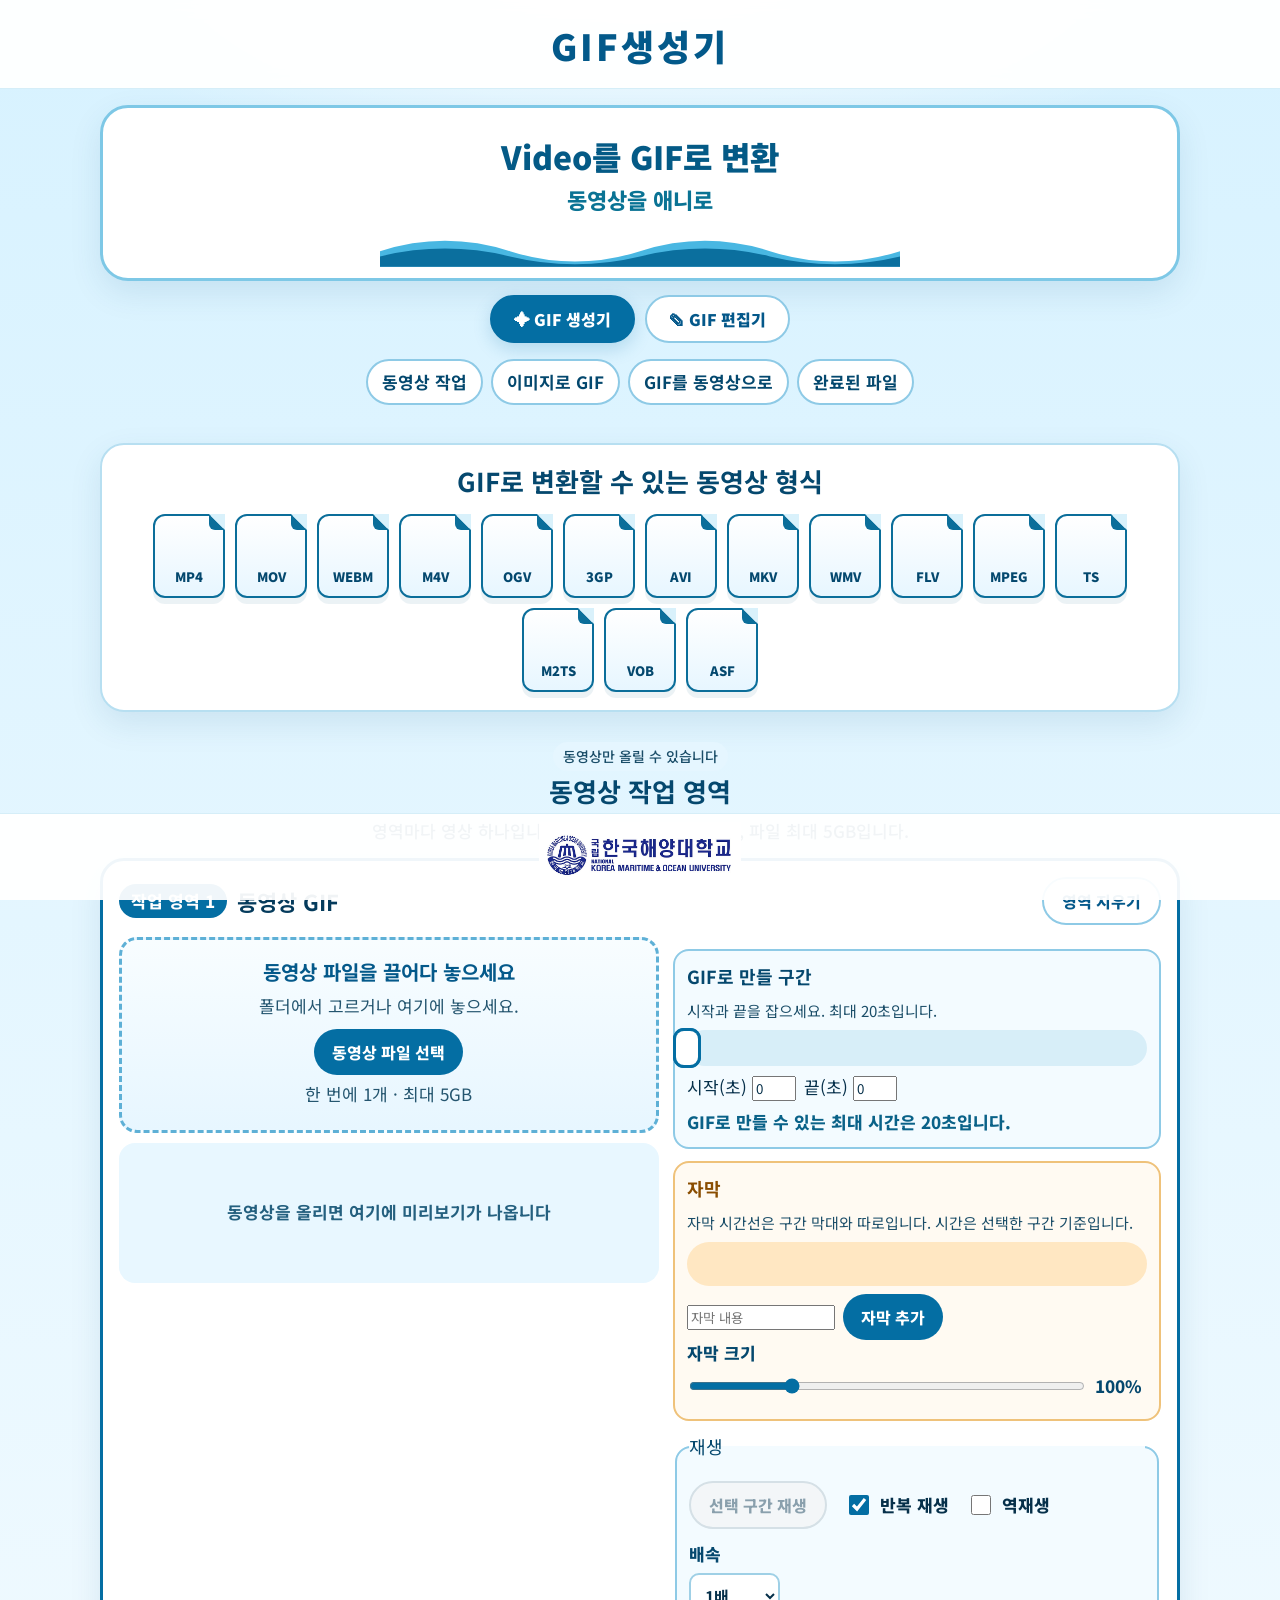
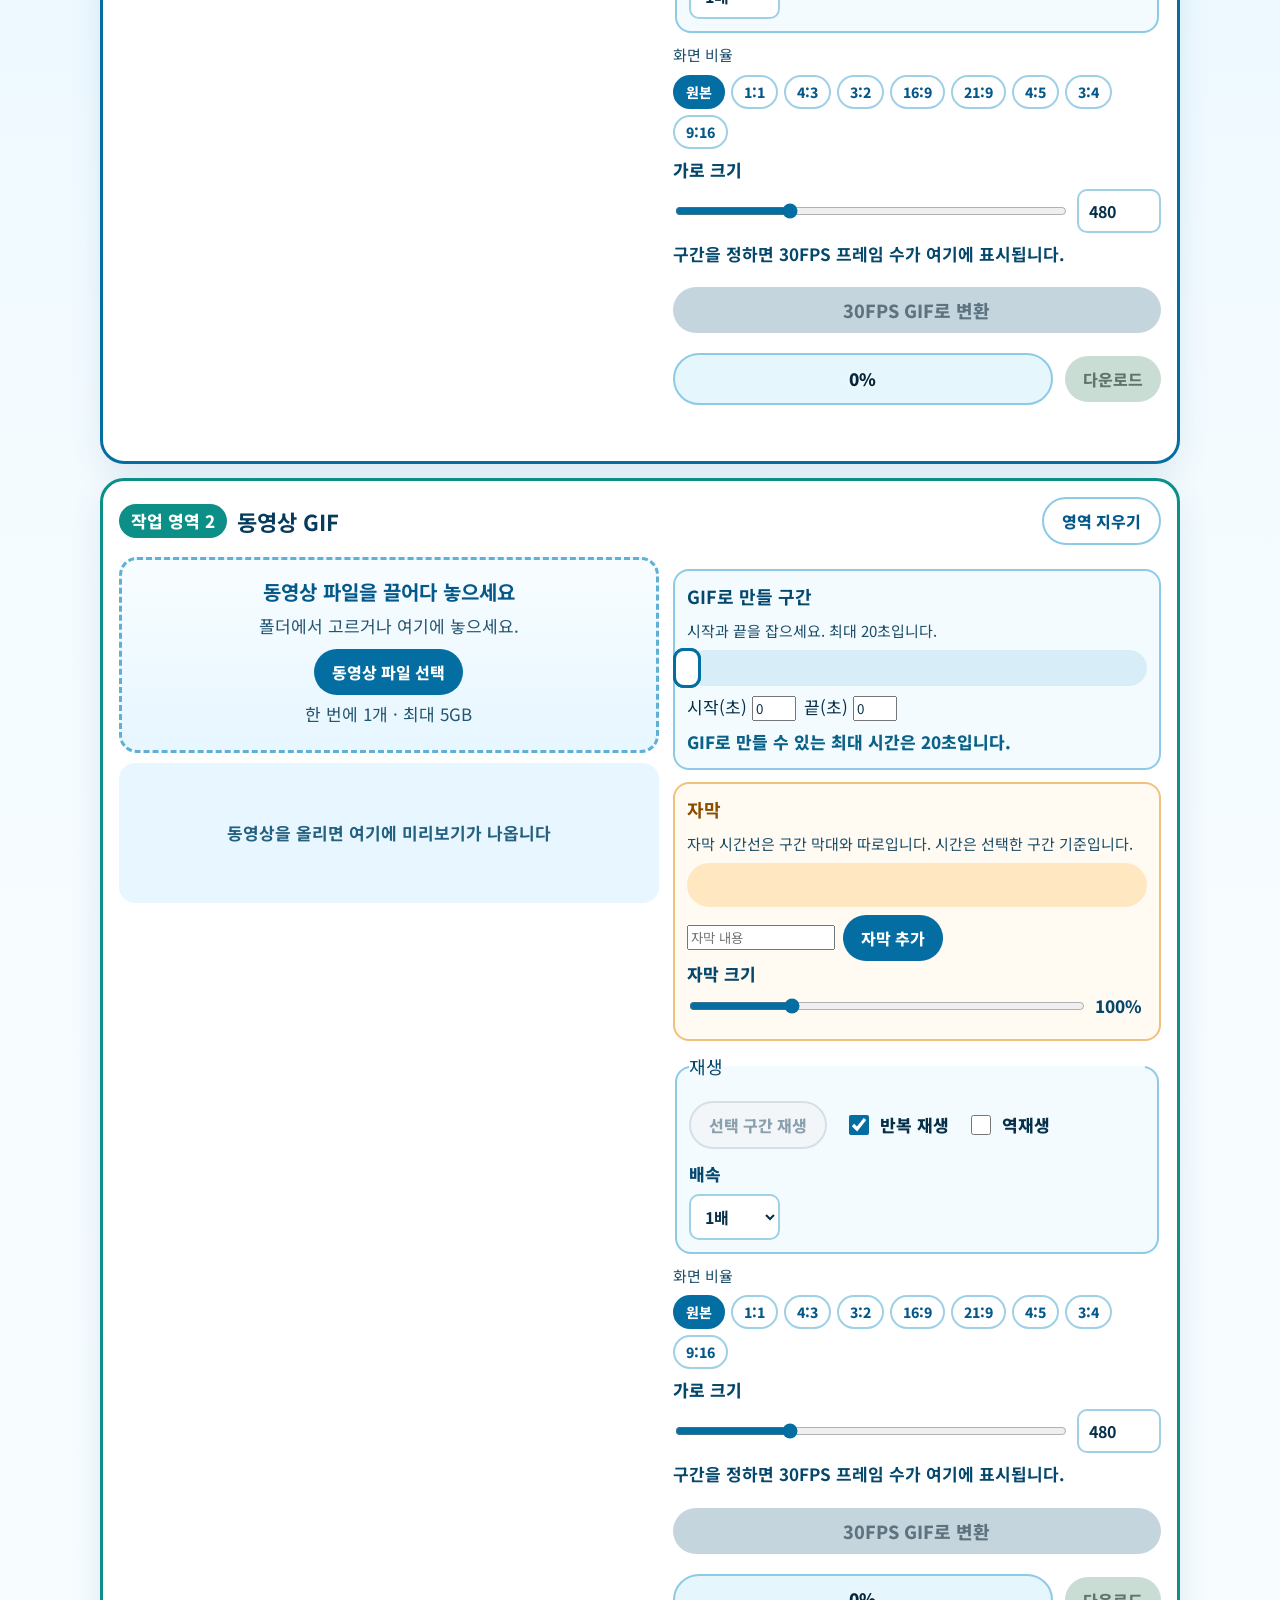
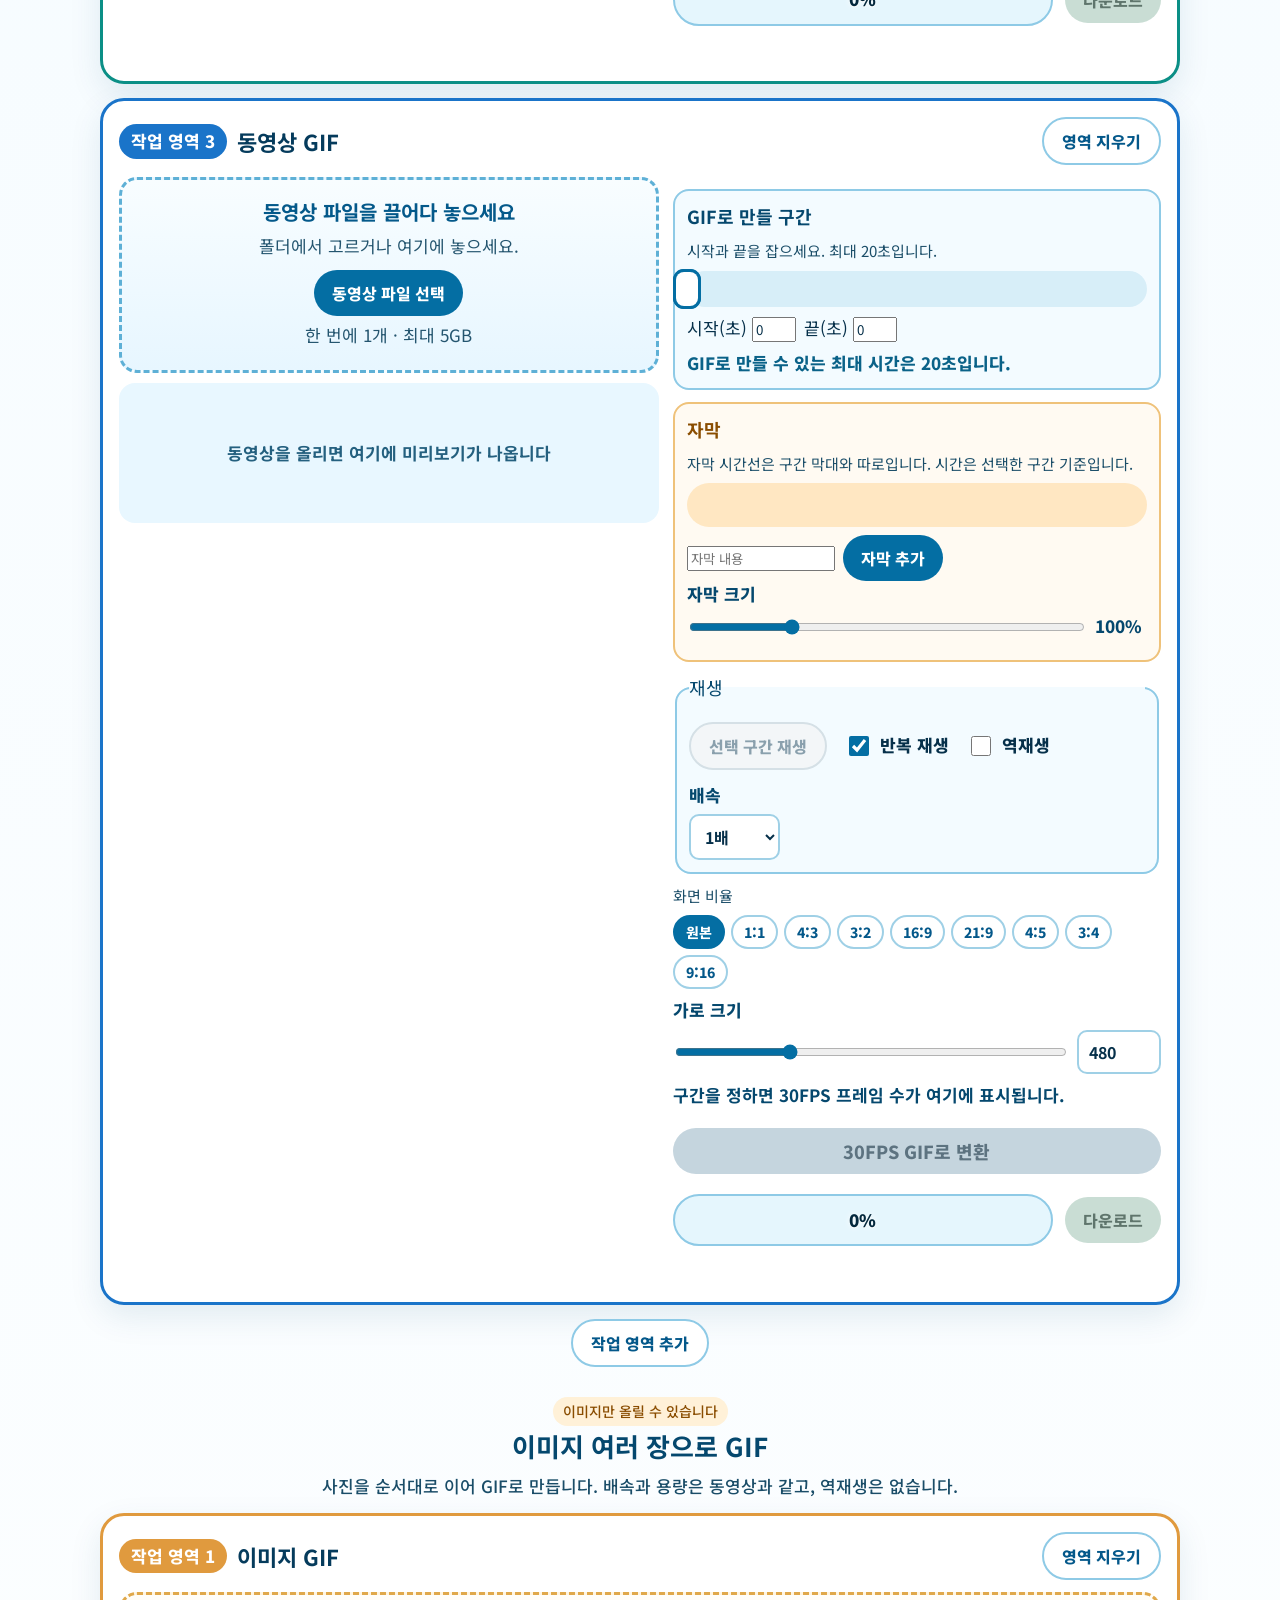
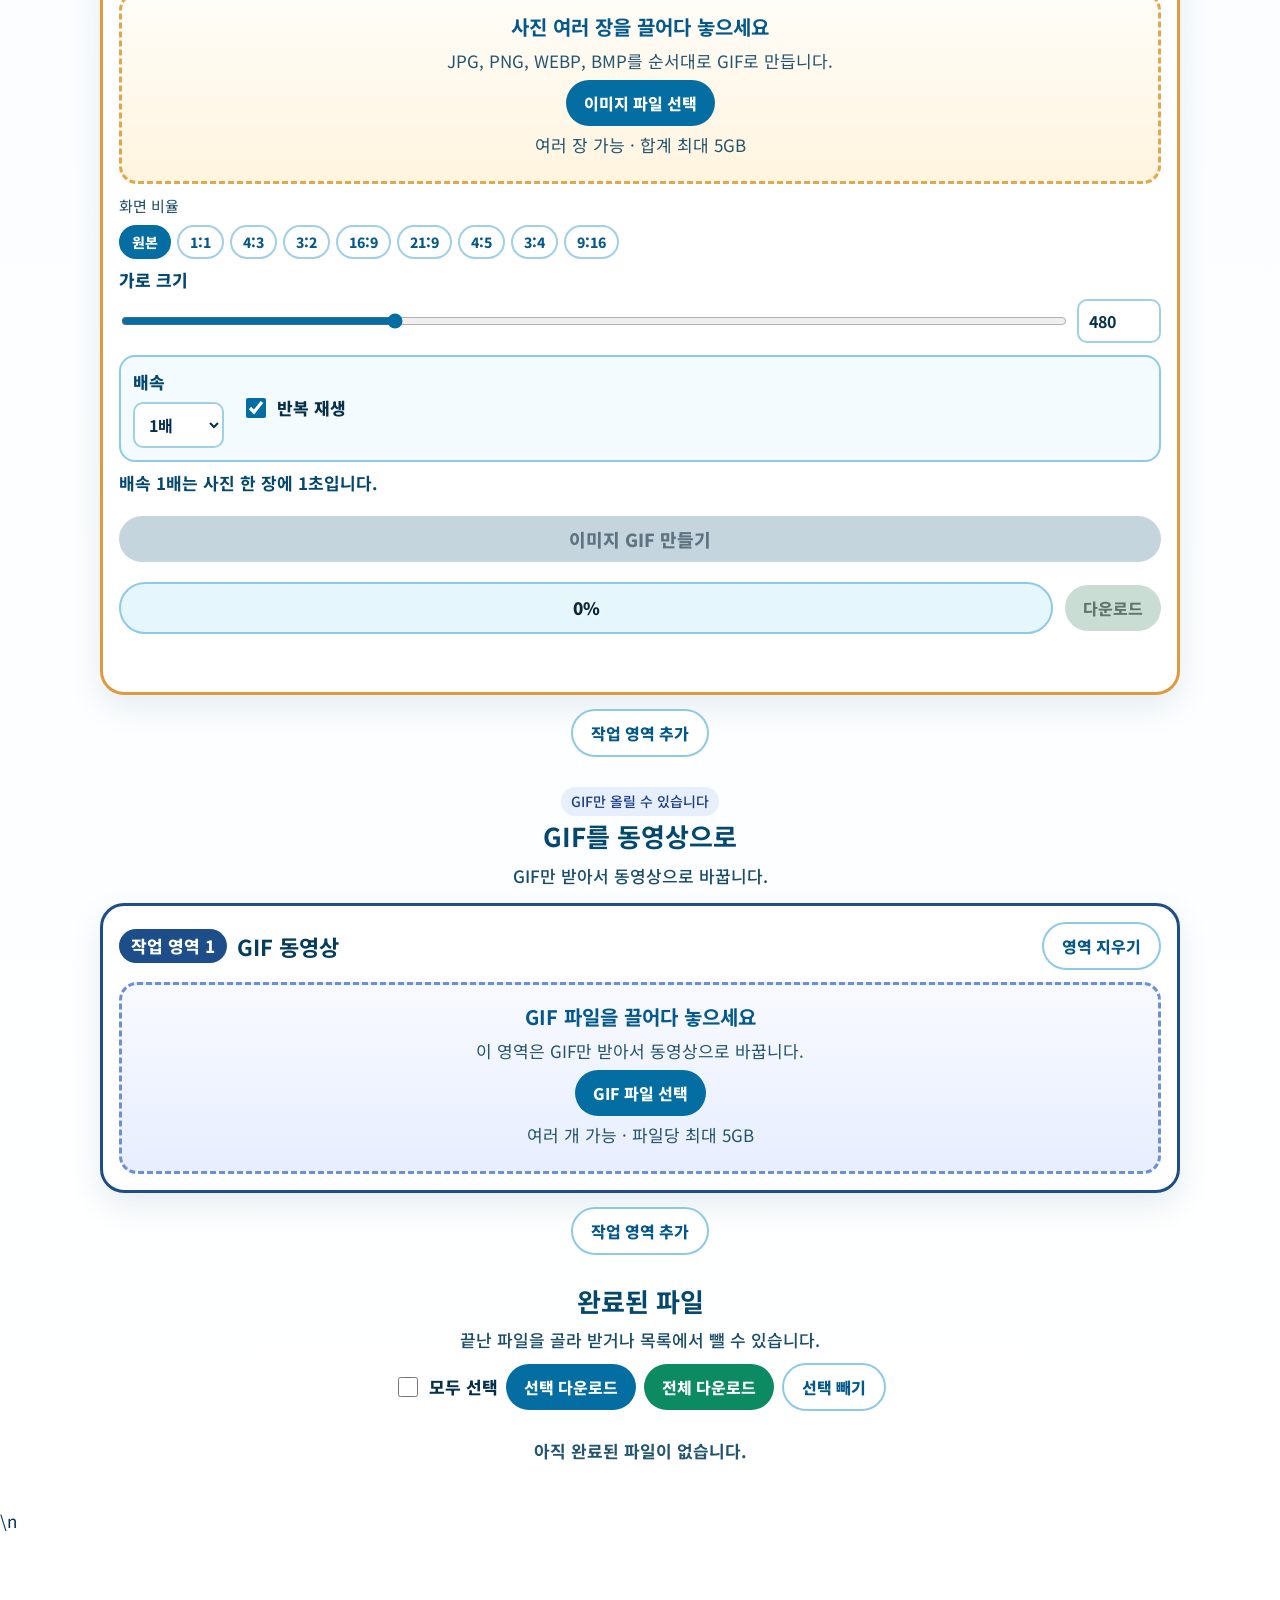
<file: index.html>
<!DOCTYPE html>
<html lang="ko">
<head>
  <meta charset="UTF-8">
  <meta name="viewport" content="width=device-width, initial-scale=1">
  <title>GIF생성기</title>
  <link rel="preconnect" href="https://fonts.googleapis.com">
  <link rel="preconnect" href="https://fonts.gstatic.com" crossorigin>
  <link href="https://fonts.googleapis.com/css2?family=Noto+Sans+KR:wght@400;500;700;900&display=swap" rel="stylesheet">
  <link rel="stylesheet" href="css/style.css">
</head>
<body>
  <header class="top">
    <h1>GIF생성기</h1>
  </header>

  <main id="create-page" class="app-page is-active">
    <section class="hero" aria-labelledby="hero-title">
      <div class="hero__card">
        <h2 id="hero-title">Video를 GIF로 변환</h2>
        <p class="hero__sub">동영상을 애니로</p>
        <svg class="hero__wave" viewBox="0 0 600 48" aria-hidden="true">
          <path d="M0 30 Q75 6 150 30 T300 30 T450 30 T600 30 V48 H0 Z"></path>
          <path d="M0 36 Q75 18 150 36 T300 36 T450 36 T600 36 V48 H0 Z"></path>
        </svg>
      </div>
      <nav class="page-switch" aria-label="페이지 이동">
        <button type="button" class="page-tab is-active" data-page="create">✦ GIF 생성기</button>
        <button type="button" class="page-tab" data-page="edit">✎ GIF 편집기</button>
      </nav>
      <nav class="jumps" aria-label="작업 영역 이동">
        <a href="#videos">동영상 작업</a>
        <a href="#images">이미지로 GIF</a>
        <a href="#gifs">GIF를 동영상으로</a>
        <a href="#done">완료된 파일</a>
      </nav>
    </section>

    <section class="format-panel" aria-labelledby="format-title">
      <h2 id="format-title">GIF로 변환할 수 있는 동영상 형식</h2>
      <ul class="formats" id="format-row"></ul>
    </section>

    <section class="section section--video" id="videos">
      <div class="section__head">
        <p class="section__kicker">동영상만 올릴 수 있습니다</p>
        <h2>동영상 작업 영역</h2>
        <p>영역마다 영상 하나입니다. 30FPS, 구간 최대 20초, 파일 최대 5GB입니다.</p>
      </div>
      <div id="lanes"></div>
      <button type="button" class="btn btn--ghost add-area" id="add-lane">작업 영역 추가</button>
    </section>

    <section class="section section--image" id="images">
      <div class="section__head">
        <p class="section__kicker">이미지만 올릴 수 있습니다</p>
        <h2>이미지 여러 장으로 GIF</h2>
        <p>사진을 순서대로 이어 GIF로 만듭니다. 배속과 용량은 동영상과 같고, 역재생은 없습니다.</p>
      </div>
      <div id="image-lanes"></div>
      <button type="button" class="btn btn--ghost add-area" id="add-image-lane">작업 영역 추가</button>
    </section>

    <section class="section section--gif" id="gifs">
      <div class="section__head">
        <p class="section__kicker">GIF만 올릴 수 있습니다</p>
        <h2>GIF를 동영상으로</h2>
        <p>GIF만 받아서 동영상으로 바꿉니다.</p>
      </div>
      <div id="gif-lanes"></div>
      <button type="button" class="btn btn--ghost add-area" id="add-gif-lane">작업 영역 추가</button>
    </section>

    <section class="section section--dock" id="done">
      <div class="section__head">
        <h2>완료된 파일</h2>
        <p>끝난 파일을 골라 받거나 목록에서 뺄 수 있습니다.</p>
      </div>
      <div class="dock__bar">
        <label class="check"><input type="checkbox" id="check-all"> 모두 선택</label>
        <button type="button" class="btn" id="download-selected">선택 다운로드</button>
        <button type="button" class="btn btn--download" id="download-all">전체 다운로드</button>
        <button type="button" class="btn btn--ghost" id="remove-selected">선택 빼기</button>
      </div>
      <div id="dock-list" class="dock__list"></div>
    </section>
  </main>

  <main id="edit-page" class="app-page editor-page" hidden>
    <section class="editor-hero">
      <span class="editor-kicker">GIF STUDIO · EDIT</span>
      <h2>쓰기 쉬운 GIF 편집기</h2>
      <p>GIF 파일을 간편히 편집하기</p>
      <div class="editor-orbit">GIF</div>
    </section>
    <section id="editor-upload" class="editor-upload">
      <div class="upload-icon">⇧</div>
      <h3>편집할 GIF를 여기에 놓아주세요</h3>
      <p>움직이는 GIF 파일 하나를 선택하거나 드래그 앤 드롭하세요.</p>
      <button type="button" class="btn" id="editor-browse">GIF 파일 선택하기</button>
      <input id="editor-file" class="file-input" type="file" accept=".gif,image/gif">
      <p class="format-hint">지원 형식 <strong>GIF</strong> · 한 번에 파일 1개</p>
      <p id="editor-upload-message" class="editor-message" role="status"></p>
    </section>
    <section id="editor-workspace" class="editor-workspace" hidden>
      <div class="editor-preview-column">
        <article class="editor-panel">
          <header class="editor-panel-head"><div><span class="panel-eyebrow">PREVIEW</span><h3>Original GIF</h3></div><button id="toggle-original" class="icon-button" type="button" aria-label="원본 패널 접기">−</button></header>
          <div id="original-body"><img id="editor-original" alt="원본 GIF 미리보기"><dl id="original-info" class="editor-info"></dl></div>
        </article>
        <article class="editor-panel" id="result-panel" hidden>
          <header class="editor-panel-head"><div><span class="panel-eyebrow">RESULT</span><h3 id="result-title">Resized GIF</h3></div><span class="result-pill">완료</span></header>
          <img id="editor-result" alt="편집 결과 미리보기">
          <dl id="result-info" class="editor-info"></dl>
          <button type="button" class="btn btn--download" id="result-download">결과 다운로드</button>
        </article>
      </div>
      <aside class="editor-panel editor-tools">
        <header class="editor-panel-head"><div><span class="panel-eyebrow">WORKSPACE</span><h3>Editor Tools</h3></div><button type="button" class="btn btn--ghost btn--small" id="editor-reset">새 GIF</button></header>
        <div id="editor-tool-menu" class="tool-menu">
          <button data-tool="resize">↔ <span>Resize</span></button><button data-tool="crop">▣ <span>Crop</span></button>
          <button data-tool="downsize">⇩ <span>Downsizing</span></button><button data-tool="format">⇄ <span>Format Convert</span></button>
          <button data-tool="rotate">⟳ <span>Rotate</span></button><button data-tool="optimize">✧ <span>Optimize</span></button>
          <button data-tool="reverse">◀ <span>Reverse</span></button><button data-tool="speed">◷ <span>Speed</span></button>
          <button data-tool="cut">✂ <span>Cut</span></button><button data-tool="effects">◐ <span>Filter</span></button>
          <button data-tool="sticker">☺ <span>Sticker</span></button><button data-tool="text">T <span>Text</span></button>
        </div>
        <div id="editor-tool-panel" class="tool-panel"><p class="tool-welcome">편집 도구를 선택하면 이곳에 설정이 표시됩니다.</p></div>
        <section class="save-box"><h4>편집 파일 저장</h4>
          <label class="field">파일명<input id="editor-save-name" type="text" value="edited_ed.gif"></label>
          <label class="field">저장 위치<input type="text" value="원본 파일이 있는 폴더 (브라우저 다운로드 위치)" readonly></label>
          <button id="editor-save" class="btn btn--download" type="button" disabled>저장하기</button>
          <p class="hint">브라우저 보안 정책상 원본 폴더에 직접 저장할 수 없어 다운로드로 저장합니다.</p>
        </section>
      </aside>
    </section>
  </main>

  <footer class="footer">
    <a class="kmou-link" href="https://www.kmou.ac.kr/" target="_blank" rel="noopener noreferrer" title="국립한국해양대학교 홈페이지">
      <img src="kmou.png" alt="국립한국해양대학교">
    </a>
  </footer>

  <div class="modal" id="download-modal" hidden>
    <div class="modal__card" role="dialog" aria-modal="true" aria-labelledby="modal-title">
      <h2 id="modal-title">다운로드</h2>
      <p class="modal__lead" id="modal-lead">완성된 GIF를 다운로드할까요?</p>
      <div class="modal__previews" id="modal-previews"></div>
      <p class="modal__note">확인하는 동안 완성본을 반복해서 보여 줍니다. 이름은 바꿀 수 있고 확장자는 그대로 둡니다.</p>
      <div class="modal__actions">
        <button type="button" class="btn btn--ghost" id="modal-no">아니오</button>
        <button type="button" class="btn btn--download" id="modal-yes">네</button>
      </div>
    </div>
  </div>

  <script src="vendor/ffmpeg.min.js"></script>
  <script>var exports = {};</script>
  <script src="vendor/gifenc.js"></script>
  <script src="js/app.js"></script>\n  <script src="js/editor.js"></script>
</body>
</html>
</file>
<file: css/style.css>
:root {
  --ink: #06304a;
  --ink-soft: #24556f;
  --sea: #046ea3;
  --sea-deep: #034e78;
  --line: #b7dff1;
  --card: #ffffff;
  --sand: #c47b12;
  --ok: #0c8a62;
  --danger: #b42318;
  --shadow: 0 12px 32px rgba(4, 80, 120, 0.1);
  color-scheme: light;
}

* { box-sizing: border-box; }

[hidden] { display: none !important; }

html { scroll-behavior: smooth; }

body {
  margin: 0;
  min-height: 100vh;
  color: var(--ink);
  background:
    radial-gradient(900px 380px at 50% -80px, #ffffff 0%, rgba(255, 255, 255, 0) 70%),
    linear-gradient(180deg, #d7f2ff 0%, #f4fbff 32%, #ffffff 100%);
  font-family: "Noto Sans KR", "Malgun Gothic", sans-serif;
  font-size: 17px;
  line-height: 1.55;
  padding-bottom: 96px;
}

img { max-width: 100%; }

button, input, select { font-family: inherit; color: var(--ink); }

button { cursor: pointer; }

:focus-visible {
  outline: 3px solid #ef8b1e;
  outline-offset: 2px;
}

.top {
  position: sticky;
  top: 0;
  z-index: 30;
  text-align: center;
  padding: 18px 16px 14px;
  background: rgba(255, 255, 255, 0.94);
  border-bottom: 1px solid #d5eef8;
  backdrop-filter: blur(8px);
}

.top h1 {
  margin: 0;
  font-size: 36px;
  font-weight: 900;
  letter-spacing: 0.08em;
  color: #03598a;
}

main {
  width: min(1080px, calc(100% - 28px));
  margin: 0 auto;
}

.hero { text-align: center; padding: 16px 0 4px; }

.hero__card {
  background: #fff;
  border: 3px solid #7ec8e6;
  border-radius: 28px;
  box-shadow: var(--shadow);
  padding: 28px 20px 8px;
}

.hero__card h2 {
  margin: 0;
  font-size: 32px;
  font-weight: 900;
  color: #045a86;
  line-height: 1.25;
}

.hero__sub {
  margin: 6px 0 0;
  font-size: 22px;
  font-weight: 800;
  color: #0a7394;
}

.hero__wave { width: min(520px, 100%); height: 48px; display: block; margin: 6px auto 0; }
.hero__wave path:first-child { fill: #49b7e2; }
.hero__wave path:last-child { fill: #0b6f9e; }

.jumps {
  display: flex;
  flex-wrap: wrap;
  justify-content: center;
  gap: 8px;
  margin: 16px 0;
}

.jumps a {
  color: #04486e;
  background: #fff;
  border: 2px solid #8ecae6;
  border-radius: 999px;
  padding: 8px 14px;
  font-weight: 700;
  text-decoration: none;
}

.jumps a:hover { background: #e7f6fd; }

.format-panel, .section {
  scroll-margin-top: 96px;
  margin: 18px 0 26px;
}

.format-panel {
  background: #fff;
  border: 2px solid var(--line);
  border-radius: 24px;
  padding: 16px 16px 18px;
  box-shadow: var(--shadow);
}

.format-panel h2, .section__head h2 {
  margin: 0 0 6px;
  text-align: center;
  font-size: 26px;
  color: #05486e;
}

.section__head { text-align: center; margin-bottom: 10px; }
.section__head p { margin: 4px auto 0; max-width: 640px; color: #1a4d68; font-weight: 500; }
.section__kicker {
  display: inline-block;
  margin: 0;
  padding: 4px 10px;
  border-radius: 999px;
  background: #e5f6ff;
  color: #04598a;
  font-weight: 800;
  font-size: 14px;
}

.section--image .section__kicker { background: #fff1d8; color: #8a4d00; }
.section--gif .section__kicker { background: #e7eefc; color: #1d3f86; }

.formats {
  display: flex;
  flex-wrap: wrap;
  justify-content: center;
  gap: 10px;
  list-style: none;
  margin: 12px 0 0;
  padding: 0;
}

.fmt {
  width: 72px;
  height: 84px;
  border-radius: 12px;
  background: linear-gradient(#ffffff, #e7f6ff);
  border: 2px solid #0b6e9a;
  position: relative;
  display: flex;
  align-items: flex-end;
  justify-content: center;
  padding-bottom: 8px;
  font-weight: 900;
  color: #04486e;
  font-size: 13px;
  box-shadow: 0 6px 0 rgba(10, 90, 130, 0.08);
}

.fmt::before {
  content: "";
  position: absolute;
  top: -2px;
  right: -2px;
  border-width: 0 16px 16px 0;
  border-style: solid;
  border-color: #d9f1fb #d9f1fb #0b6e9a #0b6e9a;
  border-bottom-left-radius: 6px;
}

.fmt.is-current {
  background: #dff5ff;
  transform: translateY(-2px);
  box-shadow: 0 0 0 3px #f0a202;
}

.formats.is-pulse .fmt {
  animation: pulse 0.8s ease 2;
}

@keyframes pulse {
  50% { box-shadow: 0 0 0 4px #ef8b1e; }
}

.lane, .panel, .gif-card, .dock__item {
  background: var(--card);
  border: 3px solid var(--tone, #046ea3);
  border-radius: 24px;
  box-shadow: var(--shadow);
  padding: 16px;
  margin: 14px 0;
}

.lane__head, .gif-card__head {
  display: flex;
  align-items: center;
  gap: 10px;
  margin-bottom: 12px;
}

.lane__actions { margin-left: auto; display: flex; flex-wrap: wrap; gap: 8px; justify-content: flex-end; }
.gif-card__head .btn { margin-left: auto; }

.lane__grid {
  display: grid;
  grid-template-columns: minmax(0, 1.05fr) minmax(300px, 0.95fr);
  gap: 14px;
  align-items: start;
}

.add-area {
  display: block;
  width: fit-content;
  margin: 8px auto 4px;
}

.btn--small {
  min-height: 36px;
  padding: 6px 12px;
  font-size: 14px;
}

.gif-card canvas {
  display: none;
  width: 100%;
  max-height: 280px;
  margin: 8px 0;
  background: #08344d;
  border-radius: 12px;
}

.gif-card.is-converting canvas { display: block; }

.lane__badge {
  background: var(--tone, #046ea3);
  color: #fff;
  font-weight: 800;
  border-radius: 999px;
  padding: 4px 12px;
}

.lane__head h3, .gif-card__head h3 { margin: 0; font-size: 22px; color: #053b5c; }

.drop {
  border: 3px dashed #5eb0d6;
  border-radius: 18px;
  background: linear-gradient(180deg, #f8fdff, #e7f6ff);
  text-align: center;
  padding: 16px 14px;
}

.drop.is-over {
  background: #d9f3ff;
  border-color: #046ea3;
}

.drop strong { display: block; font-size: 20px; color: #04598a; margin-bottom: 6px; }
.drop p { margin: 6px 0; color: var(--ink-soft); }

.section--image .drop { border-color: #e0a84a; background: linear-gradient(180deg, #fffdf8, #fff4df); }
.section--gif .drop { border-color: #6d8fd6; background: linear-gradient(180deg, #f8faff, #e8eeff); }

.file-input {
  position: absolute;
  width: 1px;
  height: 1px;
  overflow: hidden;
  clip: rect(0 0 0 0);
}

.btn {
  background: #046ea3;
  color: #fff;
  border: 0;
  border-radius: 999px;
  min-height: 46px;
  padding: 10px 18px;
  font-size: 16px;
  font-weight: 800;
}

.btn:hover { background: #035a86; }
.btn:disabled { background: #c5d5de; color: #5d7380; cursor: not-allowed; }

.btn--ghost {
  background: #fff;
  color: #04588a;
  border: 2px solid #8ecae6;
}

.btn--ghost:hover { background: #e7f6fd; }
.btn--ghost:disabled { background: #f3f6f8; color: #8aa0ad; border-color: #d5e0e6; }

.btn--download { background: #0c8a62; }
.btn--download:hover { background: #087451; }
.btn--download:disabled { background: #c9ddd4; color: #5f756c; }
.btn--download.is-ready { animation: pop 0.45s ease; }

@keyframes pop {
  50% { transform: scale(1.06); }
}

.btn--convert {
  width: 100%;
  margin: 12px 0;
  background: #056fa8;
  font-size: 18px;
}

.btn-row { display: flex; flex-wrap: wrap; gap: 8px; justify-content: center; margin-top: 10px; }

.info {
  display: grid;
  grid-template-columns: repeat(auto-fit, minmax(160px, 1fr));
  gap: 8px;
  margin: 12px 0;
}

.info div {
  background: #f4fbfe;
  border: 1px solid #d3edf7;
  border-radius: 12px;
  padding: 8px 10px;
}

.info dt { font-size: 12px; font-weight: 800; color: #3d6d86; }
.info dd { margin: 2px 0 0; font-size: 16px; font-weight: 800; word-break: break-all; }

.stage {
  position: relative;
  background: #e8f7ff;
  border-radius: 16px;
  min-height: 140px;
  margin-top: 10px;
  overflow: hidden;
  display: grid;
  place-items: center;
}

.stage video,
.stage canvas,
.result img,
.modal img,
.modal video {
  width: 100%;
  max-height: 420px;
  background: #08344d;
  object-fit: contain;
}

.stage video { display: none; min-height: 140px; }
.stage.has-video video,
.stage.is-converting video { display: block; }

.stage canvas { display: none; }

.stage.is-converting canvas,
.stage.stage--live.is-converting canvas { display: block; }

.stage.stage--live { min-height: 0; background: transparent; }

.stage.is-converting video {
  position: fixed;
  left: 0;
  top: 0;
  width: 320px;
  height: 180px;
  min-height: 0;
  opacity: 0.02;
  pointer-events: none;
}

.stage.has-video .stage__empty,
.stage.is-converting .stage__empty { display: none; }

.result img, .modal img, .modal video { display: block; }

.stage__empty { color: #24607f; font-weight: 700; padding: 28px; text-align: center; }

.subtitle-overlay {
  position: absolute;
  left: 16px;
  right: 16px;
  bottom: 14px;
  text-align: center;
  color: #fff;
  font-weight: 800;
  text-shadow: 0 2px 0 #04283d, 0 0 8px #04283d;
  pointer-events: none;
}

.trim-box, .playback, .subs {
  margin-top: 12px;
  border-radius: 16px;
  padding: 12px;
}

.trim-box, .playback {
  border: 2px solid #8ecae6;
  background: #f3fbff;
}

.subs {
  border: 2px solid #efc27a;
  background: #fffaf2;
}

.trim-box h3, .playback legend, .subs h3 {
  margin: 0 0 8px;
  font-size: 18px;
  color: #05486e;
}

.subs h3 { color: #8a4d00; }

.hint { margin: 0 0 8px; color: #1a4d68; font-size: 15px; }

.ratios { display: flex; flex-wrap: wrap; gap: 6px; margin: 4px 0 8px; }
.ratio {
  min-height: 34px;
  padding: 4px 11px;
  border-radius: 999px;
  border: 2px solid #9fd0e6;
  background: #fff;
  font-weight: 800;
  font-size: 14px;
  color: #04588a;
}
.ratio.is-on { background: #046ea3; color: #fff; border-color: #046ea3; }
.size-box { margin-top: 10px; }
.size-line { display: flex; align-items: center; gap: 8px; }
.size-line input[type="range"] { flex: 1; }
.size-line input[type="number"] { width: 84px; }
.size-line output { min-width: 52px; font-weight: 800; color: #05486e; }

.limit-note { margin: 8px 0 0; font-weight: 800; color: #0a6288; }
.limit-note.is-hit { color: var(--danger); animation: shake 0.35s linear; }

@keyframes shake {
  25% { transform: translateX(-3px); }
  75% { transform: translateX(3px); }
}

.trim__rail, .subs__rail {
  position: relative;
  height: 36px;
  border-radius: 999px;
  background: #d7eef8;
  touch-action: none;
}

.subs__rail { background: #ffe7c2; height: 44px; }

.trim__range {
  position: absolute;
  top: 4px;
  bottom: 4px;
  background: linear-gradient(90deg, #1a8ec4, #0b6e9a);
  border-radius: 999px;
}

.trim__handle, .subs__handle {
  position: absolute;
  top: 50%;
  width: 22px;
  height: 34px;
  border: 0;
  border-radius: 8px;
  background: #fff;
  box-shadow: 0 0 0 3px #046ea3;
  transform: translate(-50%, -50%);
  padding: 0;
}

.subs__block {
  position: absolute;
  top: 8px;
  bottom: 8px;
  border: 0;
  border-radius: 8px;
  background: #ef9f1b;
  color: #3d2800;
  font-weight: 800;
  font-size: 12px;
  overflow: hidden;
  padding: 0 6px;
}

.subs__block.is-selected { box-shadow: 0 0 0 3px #8a4d00; }

.trim__meta, .estimate, .status {
  font-weight: 700;
  color: #05486e;
}

.estimate { margin: 8px 0; }

.controls {
  display: grid;
  grid-template-columns: repeat(auto-fit, minmax(210px, 1fr));
  gap: 12px;
  margin-top: 12px;
}

.field { display: flex; flex-direction: column; gap: 6px; font-weight: 800; color: #05486e; }
.field input[type="range"] { width: 100%; accent-color: #046ea3; }
.field select, .field input[type="text"], .field input[type="number"] {
  background: #fff;
  border: 2px solid #9fd0e6;
  border-radius: 10px;
  padding: 8px 10px;
  font-size: 16px;
  font-weight: 700;
}

.check { display: flex; align-items: center; gap: 8px; font-weight: 800; }
.check input { width: 20px; height: 20px; accent-color: #046ea3; }

.playback { display: flex; flex-wrap: wrap; gap: 12px 18px; align-items: center; }
.playback legend { width: 100%; padding: 0; }

.subs__form, .subs__item {
  display: flex;
  flex-wrap: wrap;
  gap: 8px;
  align-items: center;
  margin-top: 8px;
}

.subs__list { list-style: none; margin: 8px 0 0; padding: 0; }
.subs__item { background: #fff; border-radius: 12px; padding: 8px; }

.progress-row {
  display: flex;
  align-items: center;
  gap: 12px;
  margin-top: 8px;
}

.wave-bar {
  position: relative;
  flex: 1;
  min-width: 0;
  height: 52px;
  border-radius: 999px;
  overflow: hidden;
  background: #e5f6fd;
  border: 2px solid #8ecae6;
}

.wave-bar__fill {
  position: absolute;
  inset: 0 auto 0 0;
  width: 0;
  overflow: hidden;
  background: linear-gradient(180deg, #63c7ee 0%, #0676a8 100%);
  transition: width 0.2s linear;
}

.wave {
  position: absolute;
  left: 0;
  width: 200%;
  height: 20px;
  background-repeat: repeat-x;
  background-size: 120px 20px;
}

.wave-a {
  bottom: 0;
  background-image: url("data:image/svg+xml;utf8,<svg xmlns='http://www.w3.org/2000/svg' width='120' height='20' viewBox='0 0 120 20'><path fill='%23ffffff' fill-opacity='0.9' d='M0 12 Q15 2 30 12 T60 12 T90 12 T120 12 V20 H0 Z'/></svg>");
  animation: drift 1.6s linear infinite;
}

.wave-b {
  bottom: 8px;
  opacity: 0.7;
  background-image: url("data:image/svg+xml;utf8,<svg xmlns='http://www.w3.org/2000/svg' width='120' height='20' viewBox='0 0 120 20'><path fill='%23d8f6ff' d='M0 14 Q15 6 30 14 T60 14 T90 14 T120 14 V20 H0 Z'/></svg>");
  animation: drift 2.5s linear infinite reverse;
}

.bubbles, .bubbles::before, .bubbles::after {
  content: "";
  position: absolute;
  bottom: 6px;
  width: 8px;
  height: 8px;
  border-radius: 50%;
  background: rgba(255, 255, 255, 0.85);
  animation: rise 2.2s linear infinite;
}

.bubbles { left: 18%; }
.bubbles::before { left: 28px; animation-delay: 0.6s; }
.bubbles::after { left: 64px; width: 5px; height: 5px; animation-delay: 1.1s; }

@keyframes drift {
  from { transform: translateX(0); }
  to { transform: translateX(-120px); }
}

@keyframes rise {
  from { transform: translateY(8px); opacity: 0; }
  30% { opacity: 1; }
  to { transform: translateY(-28px); opacity: 0; }
}

.wave-bar__label {
  position: absolute;
  inset: 0;
  display: grid;
  place-items: center;
  font-weight: 900;
  color: #04283d;
  text-shadow: 0 1px 0 #fff, 0 0 6px #fff;
  z-index: 2;
  pointer-events: none;
}

.btn--download-side { flex: 0 0 auto; white-space: nowrap; }

.live { margin-top: 10px; }
.live:not(:has(img)) { display: none; }
.live p, .thumbs-wrap p, .result p { margin: 0 0 6px; font-weight: 800; color: #05486e; }

.thumbs {
  display: flex;
  gap: 6px;
  overflow-x: auto;
  padding: 8px;
  min-height: 78px;
  background: #f4fbfe;
  border-radius: 12px;
  border: 1px dashed #9fd0e6;
}

.thumbs img {
  height: 64px;
  width: auto;
  border-radius: 6px;
  border: 2px solid #fff;
  box-shadow: 0 2px 6px rgba(4, 60, 90, 0.2);
  background: #08344d;
}

.status {
  min-height: 1.4em;
  margin: 8px 0;
}

.status.is-bad { color: var(--danger); }

.unsupported {
  margin-top: 12px;
  background: #fff8ef;
  border: 3px solid #ef8b1e;
  border-radius: 18px;
  padding: 14px;
}

.unsupported strong { color: var(--danger); font-size: 18px; }
.unsupported .formats { justify-content: flex-start; }

.image-list, .dock__list { display: flex; flex-direction: column; gap: 8px; }

.image-item, .dock__item {
  display: grid;
  grid-template-columns: auto 72px 1fr auto;
  gap: 10px;
  align-items: center;
  margin: 0;
  padding: 8px;
}

.image-item {
  background: #f7fbfe;
  border: 1px solid #d3edf7;
  border-radius: 12px;
}

.dock__actions { display: flex; flex-wrap: wrap; gap: 6px; justify-content: flex-end; }

.image-item img, .dock__item img, .dock__item video {
  width: 72px;
  height: 72px;
  object-fit: cover;
  border-radius: 8px;
  background: #08344d;
}

.image-item.is-dragging { opacity: 0.45; }
.ord {
  width: 32px;
  height: 32px;
  display: grid;
  place-items: center;
  border-radius: 50%;
  background: #046ea3;
  color: #fff;
  font-weight: 900;
}

.dock__bar {
  display: flex;
  flex-wrap: wrap;
  gap: 8px;
  align-items: center;
  justify-content: center;
  margin-bottom: 10px;
}

.dock__empty { text-align: center; color: var(--ink-soft); font-weight: 700; }

.modal[hidden] { display: none; }

.modal {
  position: fixed;
  inset: 0;
  z-index: 80;
  background: rgba(4, 30, 48, 0.5);
  display: grid;
  place-items: center;
  padding: 20px;
}

.modal__card {
  width: min(760px, 100%);
  max-height: min(88vh, 900px);
  overflow: auto;
  background: #fff;
  border-radius: 24px;
  border: 3px solid #7ec8e6;
  padding: 18px;
  box-shadow: var(--shadow);
}

.modal__card h2 { margin: 0; text-align: center; font-size: 28px; color: #05486e; }
.modal__lead, .modal__note { text-align: center; }
.modal__previews { display: flex; flex-direction: column; gap: 14px; align-items: center; }
.modal__item { width: min(100%, 520px); text-align: center; }
.modal__item img, .modal__item video {
  max-height: 320px;
  border-radius: 12px;
  margin: 0 auto;
}
.name-row { display: flex; align-items: center; gap: 6px; justify-content: center; margin-top: 8px; }
.name-row input { width: min(280px, 60vw); }
.ext-lock { font-weight: 900; color: #04598a; }
.modal__actions { display: flex; justify-content: center; gap: 10px; margin-top: 8px; }
.modal__actions .btn { min-width: 120px; }
.name-row input.is-bad { border-color: var(--danger); }

.footer {
  position: fixed;
  left: 0;
  right: 0;
  bottom: 0;
  z-index: 20;
  display: flex;
  justify-content: center;
  padding: 8px 12px 10px;
  background: rgba(255, 255, 255, 0.94);
  border-top: 1px solid #d5eef8;
}

.kmou-link { display: flex; justify-content: center; }
.kmou-link img { height: 68px; width: auto; max-width: min(920px, 94vw); }

@media (max-width: 900px) {
  .lane__grid { grid-template-columns: 1fr; }
}

@media (max-width: 720px) {
  .top h1 { font-size: 28px; letter-spacing: 0.04em; }
  .hero__card h2 { font-size: 26px; }
  .hero__sub { font-size: 18px; }
  .image-item, .dock__item { grid-template-columns: auto 56px 1fr; }
  .image-item .btn-row, .dock__actions { grid-column: 1 / -1; justify-content: flex-start; }
  .kmou-link img { height: 72px; }
  body { padding-bottom: 112px; }
}

@media (prefers-reduced-motion: reduce) {
  .wave-a, .wave-b, .bubbles, .bubbles::before, .bubbles::after { animation: none; }
}

/* 두 페이지 전환 및 GIF 편집기 */
.page-switch{display:flex;justify-content:center;gap:10px;margin:14px auto 8px}
.page-tab{border:2px solid #8ecae6;background:#fff;color:#04588a;border-radius:999px;padding:10px 22px;font-weight:900;font-size:16px;cursor:pointer}
.page-tab.is-active{background:#046ea3;color:#fff;border-color:#046ea3;box-shadow:0 6px 18px #046ea333}
.app-page[hidden]{display:none!important}
.editor-page{width:min(1280px,calc(100% - 28px));margin:0 auto}
.editor-hero{position:relative;overflow:hidden;text-align:center;margin:24px 0 22px;padding:48px 20px 42px;border-radius:30px;background:linear-gradient(120deg,#063b62,#087eaa 58%,#45b6d4);color:white;box-shadow:0 18px 42px #0754772b}
.editor-hero:before,.editor-hero:after{content:"";position:absolute;border:1px solid #ffffff2c;border-radius:50%;width:300px;height:300px;right:-70px;top:-180px}
.editor-hero:after{width:220px;height:220px;left:-80px;right:auto;top:auto;bottom:-150px}
.editor-kicker,.panel-eyebrow{font-size:11px;letter-spacing:.2em;font-weight:900;opacity:.78}
.editor-hero h2{font-size:clamp(30px,5vw,48px);line-height:1.2;margin:12px 0 8px;font-weight:900}
.editor-hero p{font-size:clamp(17px,2vw,23px);margin:0;font-weight:700;color:#d9f7ff}
.editor-orbit{position:absolute;right:8%;top:22px;width:72px;height:72px;border:2px solid #ffffff70;border-radius:22px;display:grid;place-items:center;font-weight:900;font-size:20px;transform:rotate(12deg);background:#ffffff12}
.editor-upload{max-width:780px;margin:0 auto 36px;padding:44px 22px;text-align:center;border:2px dashed #64b5d6;border-radius:26px;background:linear-gradient(145deg,#fff,#eaf8ff);box-shadow:var(--shadow)}
.upload-icon{width:62px;height:62px;margin:0 auto 14px;border-radius:20px;display:grid;place-items:center;background:#d8f2ff;color:#056a9b;font-size:36px;font-weight:900}
.editor-upload h3{font-size:23px;margin:0;color:#06486c}.editor-upload p{color:#42677c}
.format-hint{display:inline-block;background:#e3f5fc;border-radius:999px;padding:7px 15px;font-size:14px}
.format-hint strong{color:#0478a7;font-size:17px}
.editor-message{min-height:22px;color:#b42318;font-weight:800}
.editor-workspace{display:grid;grid-template-columns:minmax(0,1.1fr) minmax(360px,.9fr);gap:18px;align-items:start;margin:20px 0 40px}
.editor-panel{background:#fff;border:2px solid #b7dff1;border-radius:22px;padding:18px;box-shadow:var(--shadow);margin-bottom:16px;min-width:0}
.editor-panel-head{display:flex;align-items:center;justify-content:space-between;gap:10px;margin-bottom:14px}
.editor-panel-head h3{margin:2px 0 0;color:#06486c;font-size:21px}
.editor-panel-head .panel-eyebrow{color:#1682a8}
.icon-button{width:34px;height:34px;border:1px solid #9acfe5;border-radius:10px;background:#effaff;color:#04588a;font-size:22px;font-weight:900}
#editor-original,#editor-result{display:block;width:100%;max-height:460px;object-fit:contain;border-radius:14px;background:repeating-conic-gradient(#eaf2f6 0% 25%,#fff 0% 50%) 50%/22px 22px}
.editor-info{display:grid;grid-template-columns:repeat(2,minmax(0,1fr));gap:8px;margin:12px 0}
.editor-info div{background:#f2faff;border:1px solid #d4edf7;border-radius:10px;padding:8px 10px;min-width:0}
.editor-info dt{font-size:11px;color:#47758c;font-weight:800}.editor-info dd{margin:2px 0 0;font-weight:900;overflow-wrap:anywhere}
.result-pill{background:#e0f7ed;color:#08734f;padding:5px 11px;border-radius:99px;font-size:12px;font-weight:900}
.tool-menu{display:grid;grid-template-columns:repeat(3,minmax(0,1fr));gap:8px;margin-bottom:14px}
.tool-menu button{display:flex;align-items:center;justify-content:center;gap:7px;min-height:48px;border:1px solid #c4e3f0;border-radius:12px;background:#f7fcff;color:#07547a;font-weight:900;font-size:17px}
.tool-menu button span{font-size:13px}.tool-menu button:hover,.tool-menu button.is-active{background:#dff4fc;border-color:#087eaa;box-shadow:inset 0 0 0 1px #087eaa}
.tool-panel{padding:14px;border:1px solid #d4eaf4;background:#f8fcff;border-radius:16px;min-height:180px}
.tool-panel h4{margin:0 0 12px;color:#06486c;font-size:18px}.tool-panel .field{margin:10px 0}.tool-panel input[type=range]{accent-color:#087eaa;width:100%}
.tool-panel input[type=number],.tool-panel input[type=text],.tool-panel select,.save-box input{width:100%;padding:9px;border:1px solid #a9d3e5;border-radius:9px;background:#fff}
.tool-actions{display:flex;justify-content:space-between;gap:8px;margin-top:16px}
.sticker-picker{display:grid;grid-template-columns:repeat(6,minmax(34px,1fr));gap:7px;margin:10px 0}.sticker-choice{min-height:42px;border:1px solid #afd8e8;border-radius:10px;background:#fff;font-size:23px;cursor:grab}.sticker-choice:hover{background:#e8f7ff;transform:translateY(-1px)}
.overlay-position-box{position:relative;height:150px;margin:10px 0;border:2px dashed #72b9d5;border-radius:14px;background:linear-gradient(135deg,#e7f7fc,#f9fdff);overflow:hidden}.overlay-position-box:before{content:"GIF 배치 미리보기";position:absolute;inset:0;display:grid;place-items:center;color:#7794a3;font-size:12px;pointer-events:none}.overlay-drag-item{position:absolute;left:50%;top:50%;z-index:1;transform:translate(-50%,-50%);padding:5px 9px;border:2px solid #087eaa;border-radius:10px;background:#fff;color:#063b62;font-size:22px;font-weight:800;cursor:grab;touch-action:none;user-select:none;white-space:nowrap}.overlay-drag-item:active{cursor:grabbing}
.cut-filmstrip{display:flex;gap:5px;overflow-x:auto;padding:7px;border:1px solid #c7e4ef;border-radius:12px;background:#eff9fd}.cut-frame{position:relative;flex:0 0 66px;height:54px;padding:2px;border:2px solid transparent;border-radius:7px;background:#fff;cursor:grab}.cut-frame img{width:100%;height:100%;object-fit:contain}.cut-frame span{position:absolute;right:2px;bottom:1px;padding:0 3px;border-radius:4px;background:#063b62cc;color:white;font-size:10px}.cut-frame:hover{border-color:#087eaa}.cut-scrub-preview{display:inline-block;width:120px;height:68px;margin:4px 10px 4px 0;vertical-align:middle;object-fit:contain;border-radius:8px;background:#d8eaf1}.tool-note#cut-frame-caption{display:flex;align-items:center;min-height:78px}
.lock-row{display:flex;align-items:center;justify-content:center;gap:12px;font-size:20px;color:#07547a}
.lock-row button{border:0;background:transparent;font-size:24px;color:#087eaa}
.tool-note{font-size:13px;color:#527487}
.save-box{margin-top:16px;padding:14px;border-radius:16px;background:#fff8eb;border:1px solid #f0d39c}
.save-box h4{margin:0 0 10px;color:#80500c}.save-box .field{margin:8px 0;font-size:13px}
.save-box .btn{width:100%;margin-top:8px}
.editor-upload.is-over{background:#dcf5ff;border-color:#087eaa}
@media(max-width:850px){.editor-workspace{grid-template-columns:1fr}.editor-orbit{opacity:.35;right:5px}.editor-page{width:calc(100% - 18px)}}
@media(max-width:480px){.tool-menu{grid-template-columns:repeat(2,minmax(0,1fr))}.editor-upload{padding:30px 14px}.editor-panel{padding:13px}.page-tab{padding:9px 13px;font-size:14px}}
</file>
